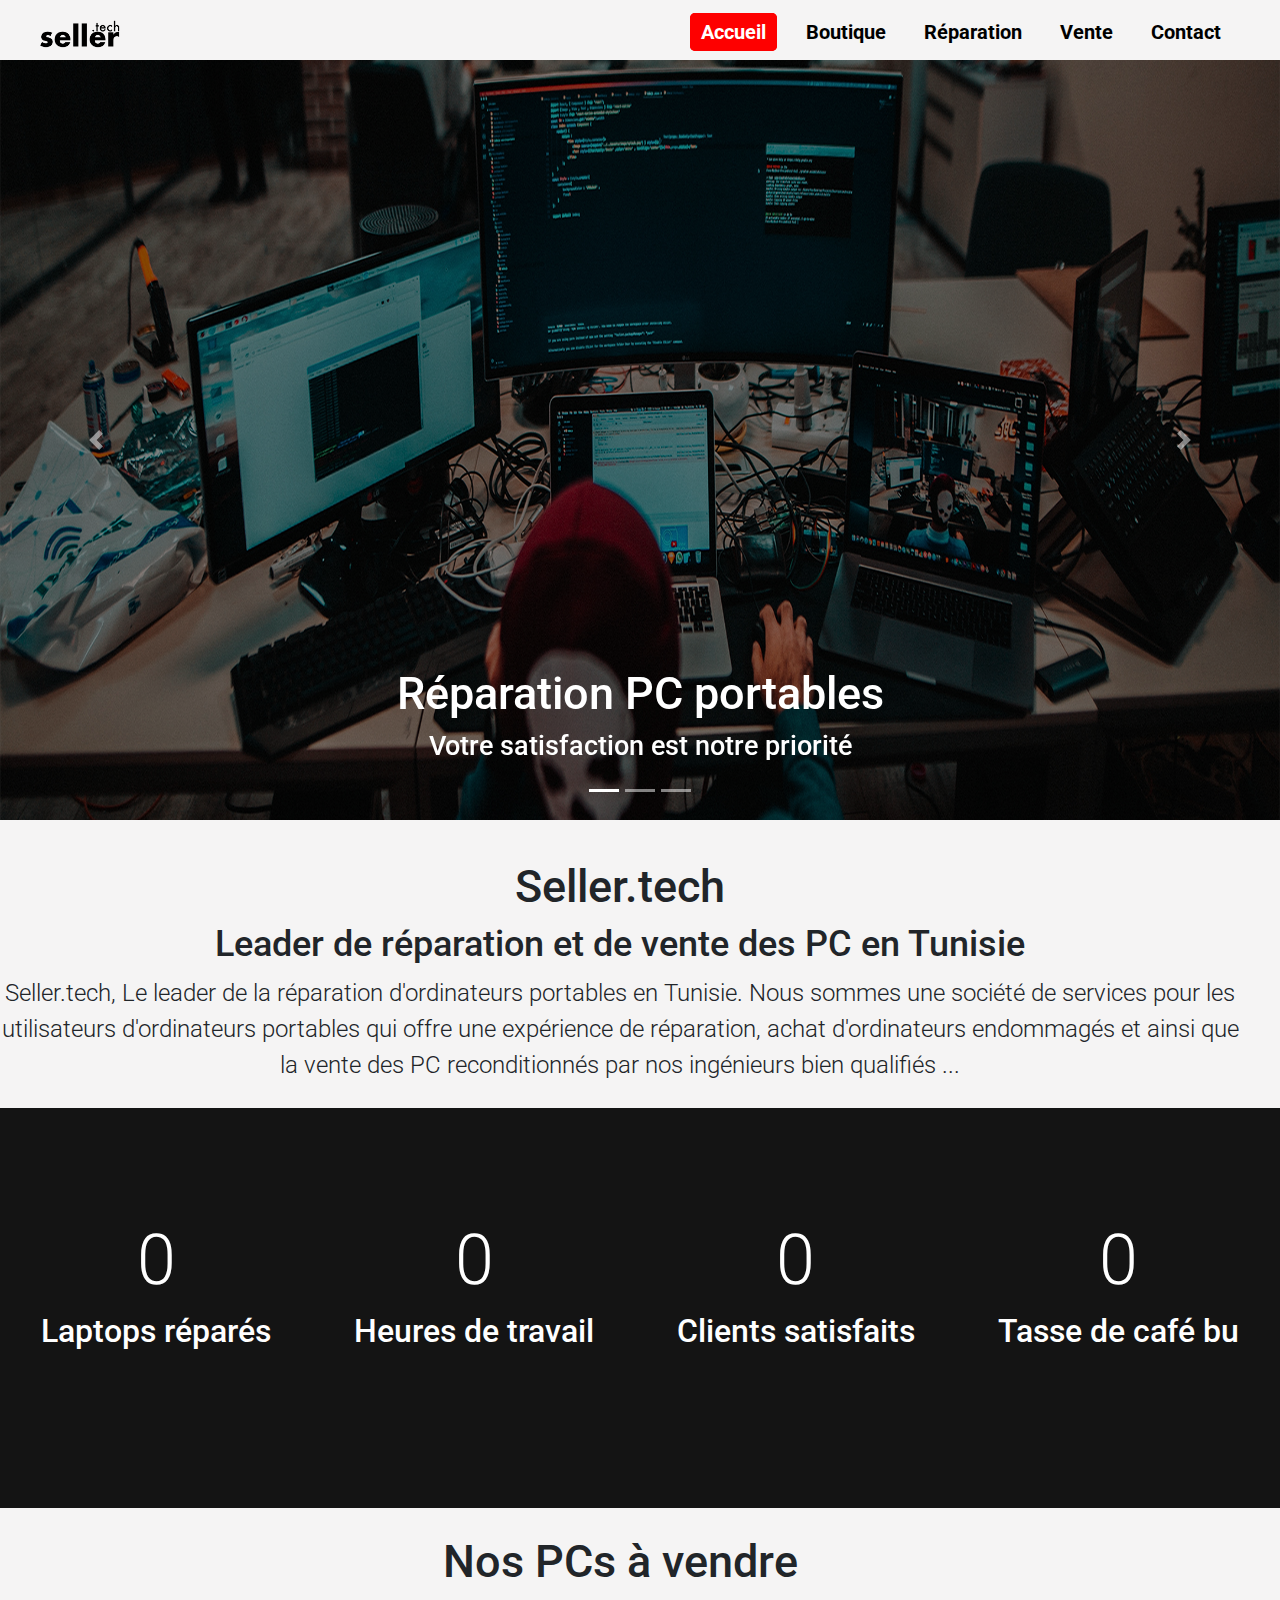
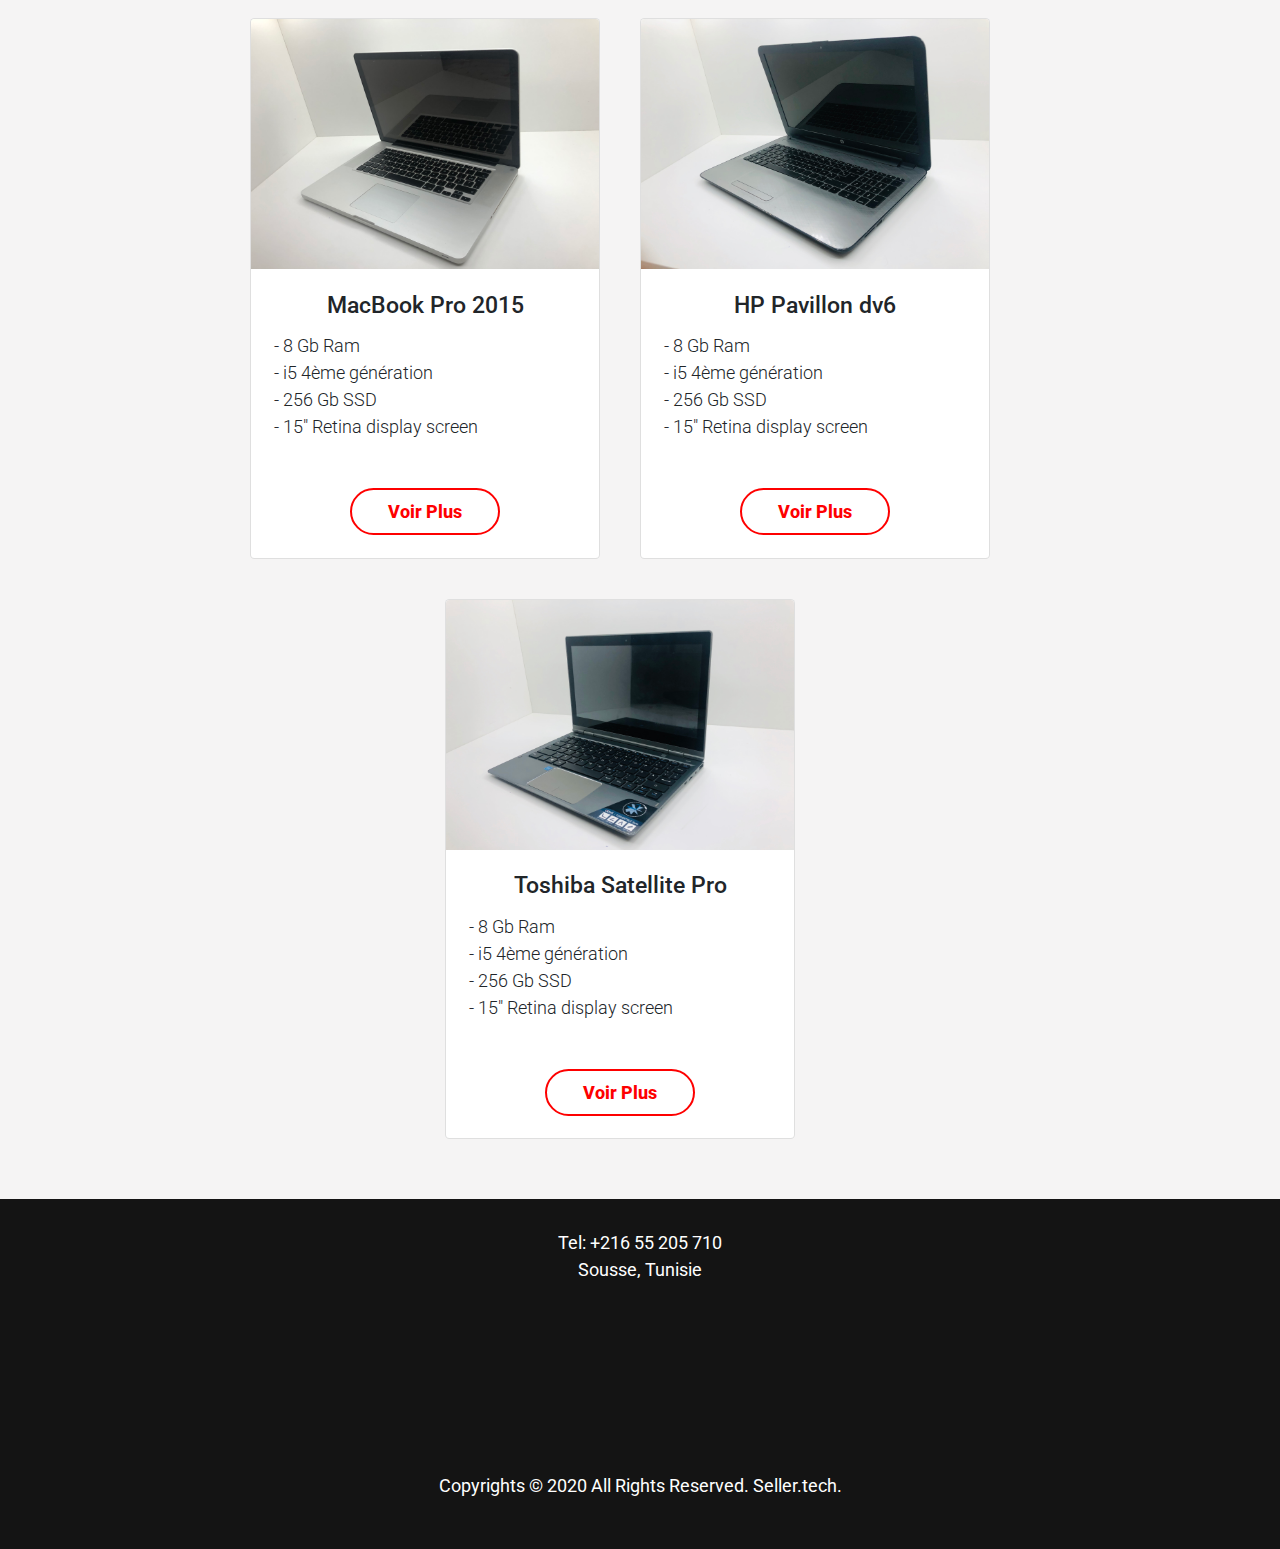
<file: index.html>
<!DOCTYPE html>
<html lang="en">
  <head>
    <meta charset="UTF-8" />
    <meta name="viewport" content="width=device-width, initial-scale=1.0" />
    <link rel="shortcut icon" href="res/fav-logo.png" />
    <link rel="stylesheet" href="css/index.css  " />
    <link
      rel="stylesheet"
      href="https://cdnjs.cloudflare.com/ajax/libs/font-awesome/5.11.2/css/all.min.css"
      integrity="sha256-+N4/V/SbAFiW1MPBCXnfnP9QSN3+Keu+NlB+0ev/YKQ="
      crossorigin="anonymous"
    />
    <link
      rel="stylesheet"
      href="https://stackpath.bootstrapcdn.com/bootstrap/4.3.1/css/bootstrap.min.css"
      integrity="sha384-ggOyR0iXCbMQv3Xipma34MD+dH/1fQ784/j6cY/iJTQUOhcWr7x9JvoRxT2MZw1T"
      crossorigin="anonymous"
    />
    <link rel="stylesheet" href="css/style.css" />
    <title>seller.tech | Leader de réparation des PC</title>
  </head>
  <body>
    <section id="navbar-menu">
      <div class="logo-nav">
        <a href=""><img src="res/seller.tech.png" id="nav-logo" alt="" /></a>
      </div>
      <div id="nav-div">
        <ul id="nav-list">
          <a href="#"> <li id="active-tab">Accueil</li></a>
       
           <a href="boutique.html"
            ><li><i class="fas fa-store"></i> Boutique</li></a
          >
             <a href="reparation.html"
            ><li><i class="fas fa-tools"></i> Réparation</li></a
          >
          <a href="achat.html"
            ><li><i class="fas fa-money-check-alt"></i> Vente</li></a
          >
         
          <a href="contact.html"
            ><li><i class="far fa-envelope"></i> Contact</li></a
          >
        </ul>
      </div>
    </section>
    <div class="bd-example">
      <div
        id="carouselExampleCaptions"
        class="carousel slide"
        data-ride="carousel"
      >
        <ol class="carousel-indicators">
          <li
            data-target="#carouselExampleCaptions"
            data-slide-to="0"
            class="active"
          ></li>
          <li data-target="#carouselExampleCaptions" data-slide-to="1"></li>
          <li data-target="#carouselExampleCaptions" data-slide-to="2"></li>
        </ol>
        <div class="carousel-inner">
          <div class="carousel-item active">
            <img
              src="res/w1.png"
              class="carousel-image d-block w-100"
              alt="..."
            />
            <div class="carousel-caption d-none d-md-block">
              <h1>Réparation PC portables</h1>
              <h4>
                Votre satisfaction est notre priorité
              </p>
            </div>
          </div>
          <div class="carousel-item">
            <img
              src="res/v2.png"
              class="carousel-image d-block w-100"
              alt="..."
            />
            <div class="carousel-caption d-none d-md-block">
              <h1>Achat de vos PC détérioré</h1>
              <h4>
                Nous achetons les laptops endommagés à un prix
                raisonnable
              </h4>
            </div>
          </div>
          <div class="carousel-item">
            <img
              src="res/w3.png"
              class="carousel-image d-block w-100"
              alt="..."
            />
            <div class="carousel-caption d-none d-md-block">
              <h1>La confiance est notre plus grand atout</h1>
              <h4>
                Une équipe qualifié prendra soin de votre ordinateur portable
              </h4>
            </div>
          </div>
        </div>
        <a
          class="carousel-control-prev"
          href="#carouselExampleCaptions"
          role="button"
          data-slide="prev"
        >
          <span class="carousel-control-prev-icon" aria-hidden="true"></span>
          <span class="sr-only">Previous</span>
        </a>
        <a
          class="carousel-control-next"
          href="#carouselExampleCaptions"
          role="button"
          data-slide="next"
        >
          <span class="carousel-control-next-icon" aria-hidden="true"></span>
          <span class="sr-only">Next</span>
        </a>
      </div>
    </div>
    <section id="main-content" onmouseover="runCounter()">
      <h1>Seller.tech</h1>
      <h2>Leader de réparation et de vente des PC en Tunisie</h2>
      <p class="para-description">
        Seller.tech, Le leader de la réparation d'ordinateurs portables en
        Tunisie. Nous sommes une société de services pour les utilisateurs
        d'ordinateurs portables qui offre une expérience de réparation, achat
        d'ordinateurs endommagés et ainsi que la vente des PC reconditionnés par
        nos ingénieurs bien qualifiés ...
      </p>
      <div class="counter-container">
        <div>
          <i class="fas fa-laptop fa-4x counter-logo"></i>
          <div class="counter counter-logo" data-target="100">0</div>
          <h3 class="counter-logo">Laptops réparés</h3>
        </div>
        <div>
          <i class="far fa-clock fa-4x counter-logo"></i>
          <div class="counter counter-logo" data-target="250">0</div>
          <h3 class="counter-logo">Heures de travail</h3>
        </div>
        <div>
          <i class="far fa-laugh-beam fa-4x counter-logo"></i>
          <div class="counter counter-logo" data-target="150">0</div>
          <h3 class="counter-logo">Clients satisfaits</h3>
        </div>
        <div>
          <i class="fas fa-mug-hot fa-4x counter-logo"></i>
          <div class="counter counter-logo" data-target="999">0</div>
          <h3 class="counter-logo">Tasse de café bu</h3>
        </div>
      </div>
      <br />
      <h1>Nos PCs à vendre</h1>

      <div class="three-card-section">
        <div class="card" style="width: 18rem;">
          <img src="res/1.jpg" class="card-img-top" alt="..." />
          <div class="card-body">
            <h5 class="card-title">MacBook Pro 2015</h5>
            <p class="card-text">
              - 8 Gb Ram <br />
              - i5 4ème génération <br />
              - 256 Gb SSD <br />
              - 15" Retina display screen <br />
            </p>
            <button class="voir-plus-button">
              <a href="boutique.html">Voir Plus</a>
            </button>
          </div>
        </div>
        <div class="card" style="width: 18rem;">
          <img src="res/2.jpg" class="card-img-top" alt="..." />
          <div class="card-body">
            <h5 class="card-title">HP Pavillon dv6</h5>
            <p class="card-text">
              - 8 Gb Ram <br />
              - i5 4ème génération <br />
              - 256 Gb SSD <br />
              - 15" Retina display screen <br />
            </p>
            <button class="voir-plus-button">
              <a href="boutique.html">Voir Plus</a>
            </button>
          </div>
        </div>
        <div class="card" style="width: 18rem;">
          <img src="res/3.jpg" class="card-img-top" alt="..." />
          <div class="card-body">
            <h5 class="card-title">Toshiba Satellite Pro</h5>
            <p class="card-text">
              - 8 Gb Ram <br />
              - i5 4ème génération <br />
              - 256 Gb SSD <br />
              - 15" Retina display screen <br />
            </p>
            <button class="voir-plus-button">
              <a href="boutique.html">Voir Plus</a>
            </button>
          </div>
        </div>
      </div>
    </section>
    <section id="footer">
      <div><i class="fas fa-phone-alt"></i> Tel: +216 55 205 710</div>
      <div><i class="fas fa-map-marker-alt"></i> Sousse, Tunisie</div>

      <div class="col-md-12 py-5">
        <div class="mb-5 flex-center">
          <!-- Facebook -->
          <a
            class="fb-ic"
            href="#"
            target="_blank"
          >
            <i class="fab fa-facebook-f fa-lg white-text mr-md-5 mr-3 fa-2x">
            </i>
          </a>
          <!-- Twitter -->
          <a class="tw-ic">
            <i class="fab fa-twitter fa-lg white-text mr-md-5 mr-3 fa-2x"> </i>
          </a>
          <!-- Google +-->
          <a class="email" href="#">
            <i class="far fa-envelope white-text mr-md-5 mr-3 fa-2x"></i>
          </a>
          <!--Linkedin -->
          <a class="li-ic">
            <i class="fab fa-linkedin-in fa-lg white-text mr-md-5 mr-3 fa-2x">
            </i>
          </a>
          <!--Instagram-->
          <a class="ins-ic">
            <i class="fab fa-instagram fa-lg white-text mr-md-5 mr-3 fa-2x">
            </i>
          </a>
        </div>
      </div>
      <p class="copyrights-para">
        Copyrights © 2020 All Rights Reserved. Seller.tech.
      </p>
    </section>

    <!--     
    Tech Master, Le leader de la réparation d'ordinateurs portables en Tunisie.
    Nous sommes une société de services pour les utilisateurs d'ordinateurs
    portables qui offre une expérience de réparation, achat d'ordinateurs
    endommagés et ainsi que la vente des PC reconditionnés par nos ingénieurs
    bien qualifiés -->
    <script
      src="https://code.jquery.com/jquery-3.3.1.slim.min.js"
      integrity="sha384-q8i/X+965DzO0rT7abK41JStQIAqVgRVzpbzo5smXKp4YfRvH+8abtTE1Pi6jizo"
      crossorigin="anonymous"
    ></script>
    <script
      src="https://cdnjs.cloudflare.com/ajax/libs/popper.js/1.14.7/umd/popper.min.js"
      integrity="sha384-UO2eT0CpHqdSJQ6hJty5KVphtPhzWj9WO1clHTMGa3JDZwrnQq4sF86dIHNDz0W1"
      crossorigin="anonymous"
    ></script>
    <script
      src="https://stackpath.bootstrapcdn.com/bootstrap/4.3.1/js/bootstrap.min.js"
      integrity="sha384-JjSmVgyd0p3pXB1rRibZUAYoIIy6OrQ6VrjIEaFf/nJGzIxFDsf4x0xIM+B07jRM"
      crossorigin="anonymous"
    ></script>
    <script src="js/counter.js"></script>
  </body>
</html>
</file>
<file: css/index.css>
.counter-container {
  display: flex;
  justify-content: space-around;
  background-color: #141414;
  width: 100vw;
  padding-top: 100px;
  height: 400px;
  margin-left: 0px;
  padding-left: 0;
}
.counter-logo{
    color: white;
}
.counter{
    font-size: 70px;
}
</file>
<file: css/style.css>
@import url("https://fonts.googleapis.com/css2?family=Roboto:wght@100&display=swap");
html {
  font-family: "Roboto", sans-serif;
  font-size: 18px;
  scroll-behavior: smooth;
}
body {
  background-color: #f5f4f4;
  height: 100vh;
  width: 100%;
  margin: 0px;
  padding: 0px;
  font-family: "Roboto", sans-serif;
  overflow-x: hidden;
}

a {
  color: black;
  text-decoration: none; /* no underline */
}

#nav-div {
  margin-top: 17px;
  margin-right: 40px;
}
#navbar-menu {
  width: 100vw;
  height: 60px;
  overflow: hidden;
  display: flex;
  margin-right: 35px;

  justify-content: space-between;
}

.logo-nav {
  margin-left: 30px;
  margin-top: 7px;
}
#nav-list {
  display: flex;
  justify-content: center;
}
#nav-list li:first-child {
  align-self: flex-star;
  justify-self: flex-start;
}
#nav-list li {
  display: inline;
  font-size: 20px;
  font-weight: 700;
  margin: 10px;
  padding: 5px 9px 5px 9px;
  border-radius: 5px;
  transition: background-color 500ms linear;
  transition: color 100ms linear;
}
#nav-list li:not(#active-tab):hover {
  background-color: #fe0000;
  color: white;
  transition: background-color 900ms linear;
  transition: color 300ms linear;
}
#active-tab {
  border: 2px solid #fe0000;
  background-color: #fe0000;
  color: white;
  border-radius: 5px;
  transition: background-color 800ms linear;
  transition: color 00ms linear;
  padding: 5px 9px 5px 9px;
}

#nav-list a {
  text-decoration: none;
  color: black;
}
#main-content {
  text-align: center;
  font-weight: 300;

  height: fit-content;
  padding: 40px 40px 40px 0px;
}
#nav-logo {
  height: 50px;
  vertical-align: middle;
}
.three-card-section {
  display: flex;
  justify-content: center;
  flex-wrap: wrap;
  width: 88%;
  margin: 0 auto;
}

.three-card-section > div {
  margin: 20px;
}
.card {
  transition: all 0.2s ease-in-out;
  width: 350px !important;
}
.card:hover {
  transform: scale(1.05);
  cursor: pointer;
}

.card-text {
  text-align: left;
}
.card-img-top {
  height: 250px;
}

.voir-plus-button {
  border: 2px solid #fe0000;
  border-radius: 30px;
  padding: 8px 12px 8px 12px;
  background-color: white;
  width: 150px;
  font-family: "Roboto", "Arial";
  margin: 30px auto 0px auto;
  font-size: 18px;
  font-weight: 800;
  transition: background-color 300ms ease-in-out;
}
.voir-plus-button a {
  color: #fe0000;
  text-decoration: none;
  -webkit-transition: color 300ms ease-in-out;
  -ms-transition: color 300ms ease-in-out;
  transition: color 300ms ease-in-out;
}
.voir-plus-button:hover a {
  color: white;
  text-decoration: none;
  -webkit-transition: color 500ms ease-in-out;
  -ms-transition: color 500ms ease-in-out;
  transition: color 500ms ease-in-out;
}
.voir-plus-button:hover {
  background-color: #fe0000;
  -webkit-transition: background-color 500ms ease-in-out;
  -ms-transition: background-color 500ms ease-in-out;
  cursor: pointer;
  transition: background-color 500ms ease-in-out;
}
.voir-plus-button > div {
  color: #fe0000;
  -webkit-transition: color 300ms ease-in-out;
  -ms-transition: color 300ms ease-in-out;
  transition: color 300ms ease-in-out;
}
.voir-plus-button:hover > div {
  color: white;
  -webkit-transition: color 500ms ease-in-out;
  -ms-transition: color 500ms ease-in-out;
  transition: color 500ms ease-in-out;
}

.carousel-image {
  height: 760px;
}

#footer {
  height: 350px;
  color: white;
  text-align: center;
  padding-top: 30px;
  background-color: rgb(20, 20, 20);
}
.fb-ic i {
  color: white;
}
.fb-ic i:hover {
  color: #4267b2;
}

.tw-ic i {
  color: white;
}
.tw-ic i:hover {
  color: #1da1f2;
  cursor: pointer;
}

.ins-ic i {
  color: white;
}
.ins-ic i:hover {
  color: #f2b360;
  cursor: pointer;
}
.li-ic i {
  color: white;
}
.li-ic i:hover {
  color: #0491c1;
  cursor: pointer;
}
.email i {
  color: white;
}

.email i:hover {
  color: #ff0100;
  cursor: pointer;
}

.image-background img {
  width: 100vw;
}

.para-description {
  font-size: 24px;
  margin-top: 5px;
  margin-bottom: 25px;
}
.specs {
  margin-top: 20px;
  text-align: center;
}
.specs h4 {
  color: red;
}
</file>
